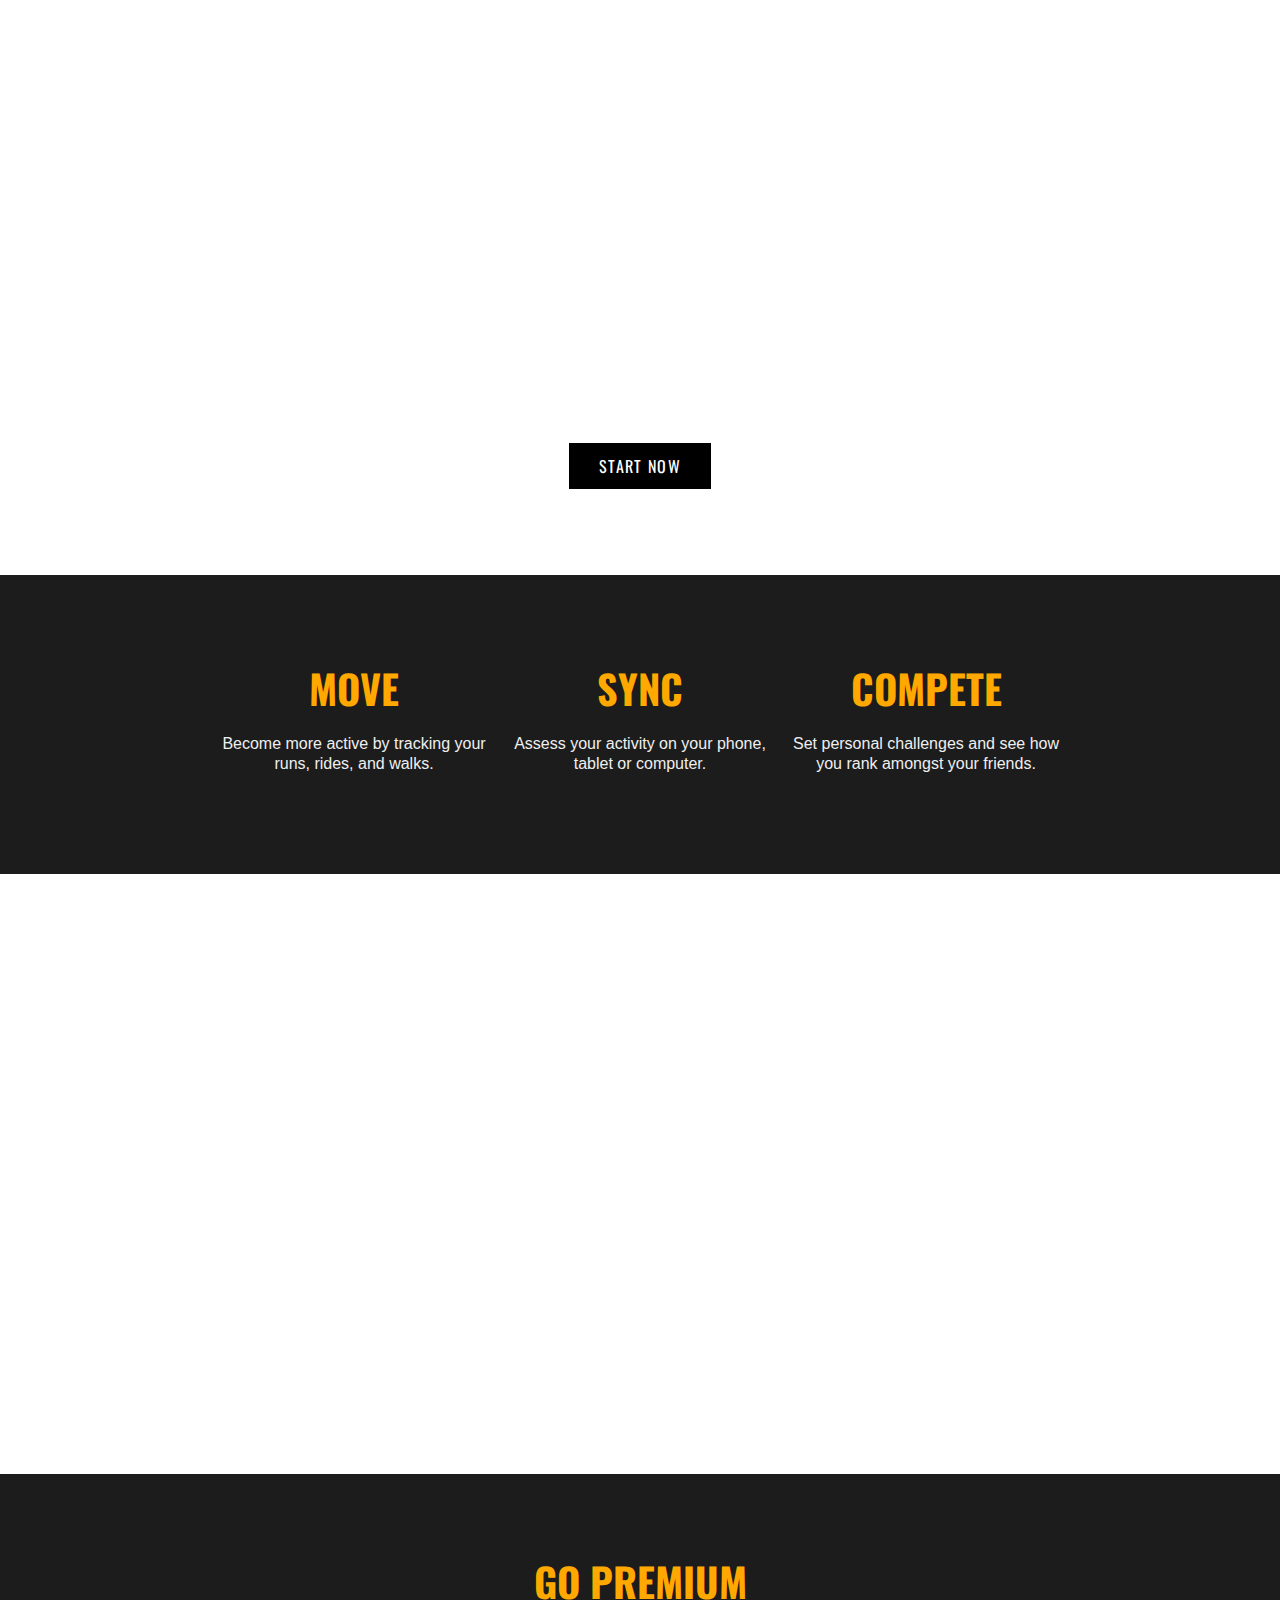
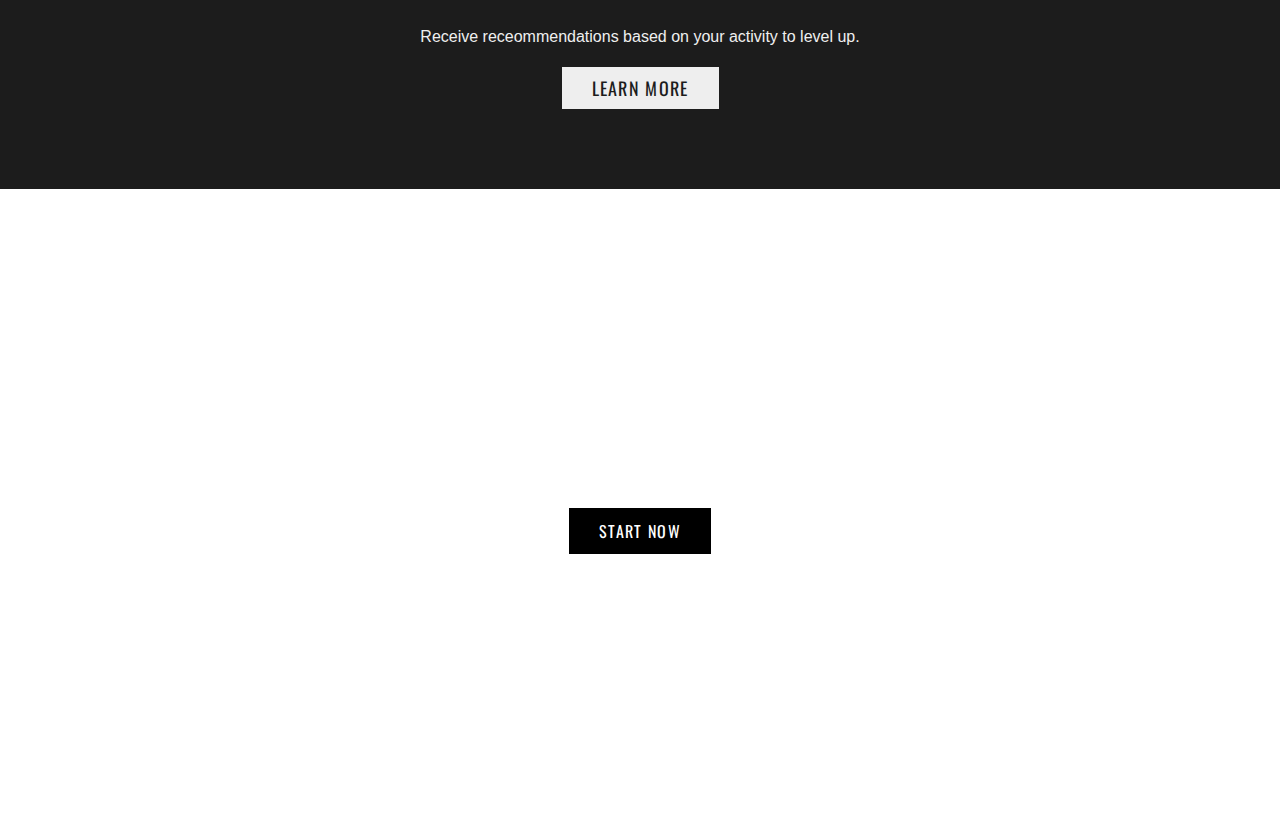
<file: unit_1/level_1/move/index.html>
<!doctype html>
<html>
  <head>
    <link href='http://fonts.googleapis.com/css?family=Oswald:400,700' rel='stylesheet' type='text/css'>
    <link href='style.css' rel='stylesheet' type='text/css'>
  </head>
 
  <body>
    <div class="main">
      <div class="container">
         <h1>Move</h1>
         <p>Form heathly habits to take your fitness to the next level</p> 
         <a class="btn", href=#>Start Now</a>
      </div>
    </div>
<div class="supporting">
      <div class="container">
      
        <div class="col">
          <h2>Move</h2>
          <p>Become more active by tracking your runs, rides, and walks.</p>
        </div>
      
        <div class="col">
          <h2>Sync</h2>
          <p>Assess your activity on your phone, tablet or computer.</p>
        </div>
      
        <div class="col">
          <h2>Compete</h2>
          <p>Set personal challenges and see how you rank amongst your friends.</p>
        </div>
      
        <div class="clearfix"></div>
      
      </div>
    </div>


    <div class="feature">
      <div class="container">
        <h1>Move. Rest. Recover. Move.</h1>
      </div>
    </div>
   
    <div class="supporting">
      <div class="container">
        <h1>Go Premium</h1>
        <p>Receive receommendations based on your activity to level up.</p>
        <a class="btn", href=#>Learn More</a>
      </div>
    </div>


    <div class="footer">
      <div class="container">
        <h1>Stop Scrolling. Start Moving</h1>
        <a class="btn", href=#>Start Now</a>
      </div>
    </div>
     
  </body>
</html>
</file>
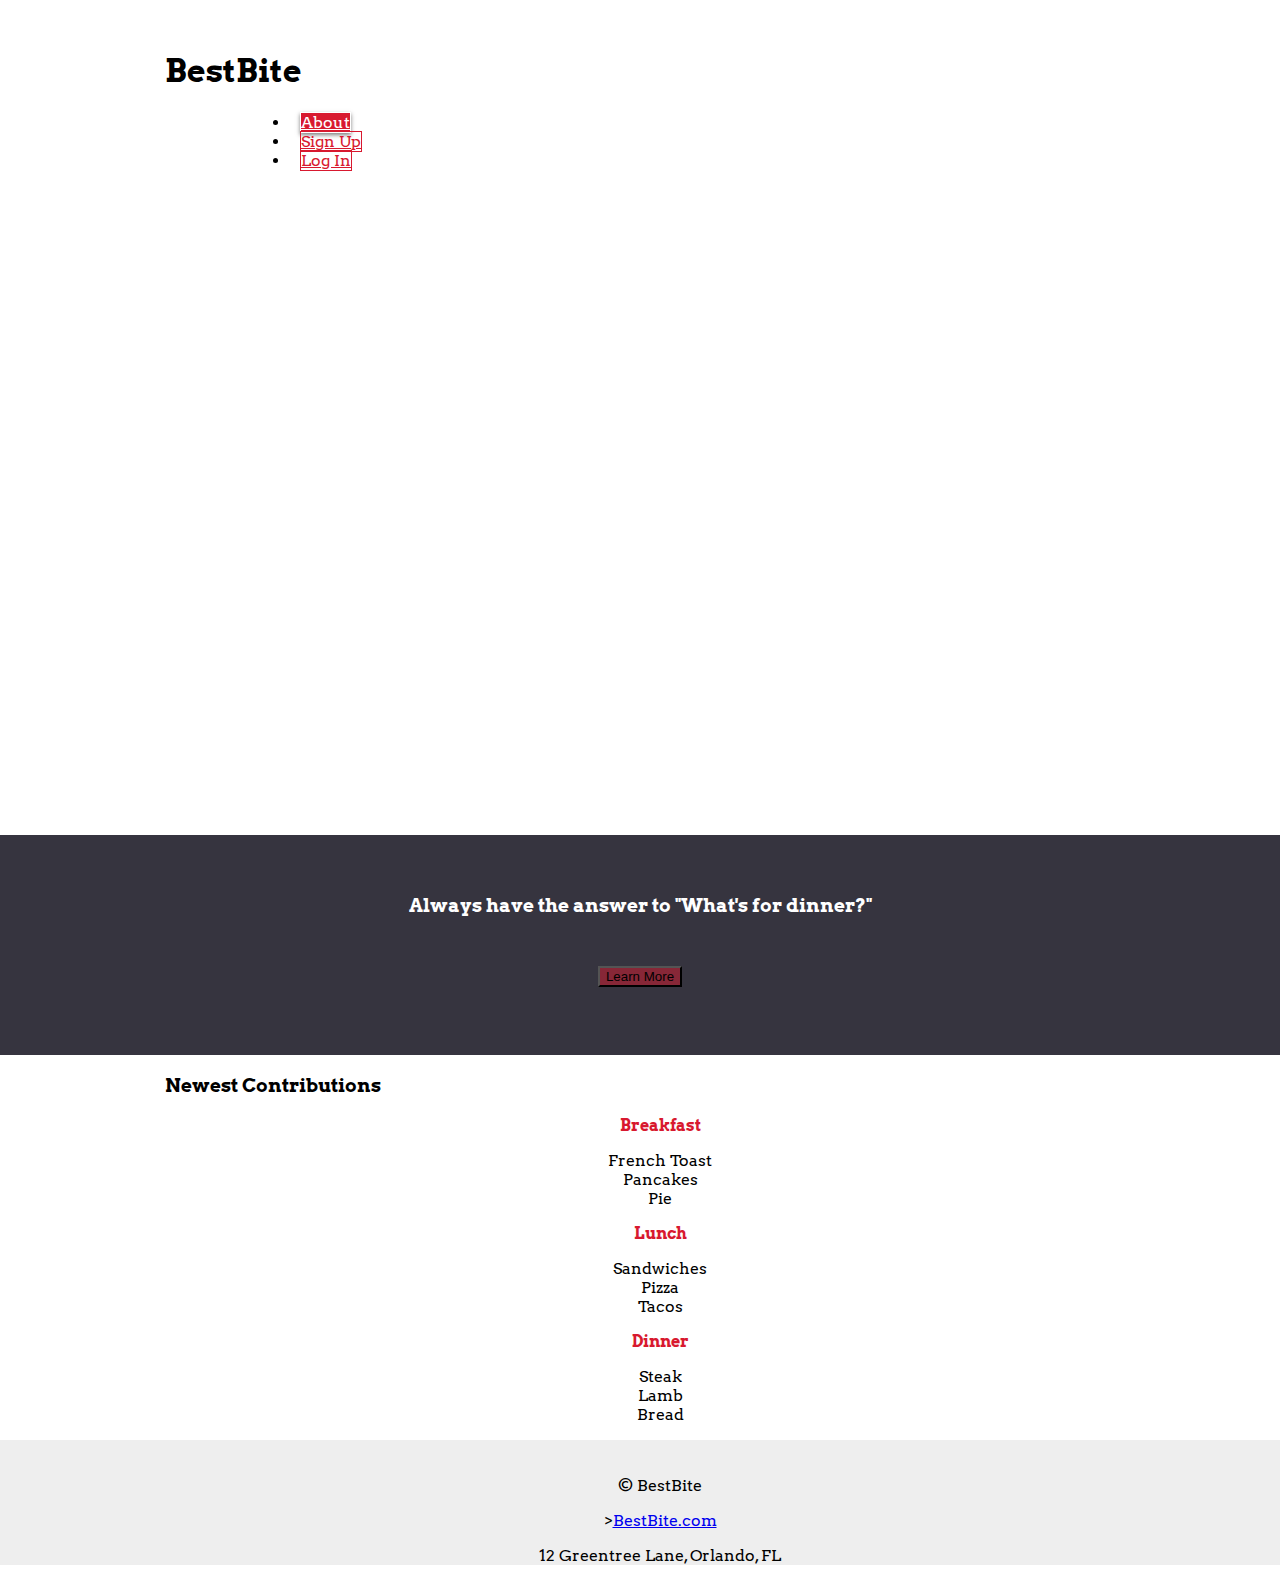
<file: unit_1/level_2/best_bites/index.html>
<!doctype html>
<html>
  <head>
    <link rel="stylesheet" href="http://s3.amazonaws.com/codecademy-content/courses/ltp/css/bootstrap.css">
    <link href='http://fonts.googleapis.com/css?family=Arvo:400,700' rel='stylesheet' type='text/css'>
    <link rel="stylesheet" href="style.css">
  </head>
  <body>

    <div class="header">
      <div class="container">
        <div class="row">
          <div class="col-md-6" class="pull-left">
            <h1>BestBite</h1>
          </div>  
          <div class="col-md-6">
            <ul class="nav nav-pills">
                <li role="presentation" class="active">
                  <a href=#>About</a>
                </li>
                <li role="presentation">
                  <a href=#>Sign Up</a>
                </li>
                <li role="presentation">
                  <a href=#>Log In</a>
                </li>
            </ul>
          </div> 
        </div>
      </div>
    </div>           
     
    <div class="jumbotron">
      <div class="container">
        <div class="row">
          <div class="col-md-4"></div>
          <div class="col-md-4"></div>
          <div class="col-md-4 col-md-offset-8"><h1>Browse.<br>Create.<br>Share.</h1></div>
        </div>
      </div>
    </div>

    <div class="section banner">
      <div class="container">
        <h3>Always have the answer to "What's for dinner?"</h3>
        <button class="btn" class=".btn-lg">Learn More
        </button>
      </div>
    </div>

    <div class="section">
      <div class="container">
           <div class="page-header">
             <h3>Newest Contributions</h3>
           </div>
          
           <div class="row">
             <div class="col-md-4">
               <ul><p>Breakfast</p>
                   <li>French Toast</li>
                   <li>Pancakes</li>
                   <li>Pie</li>
               </ul>
             </div>
             <div class="col-md-4">
               <ul><p>Lunch</p>
                   <li>Sandwiches</li>
                   <li>Pizza</li>
                   <li>Tacos</li>
               </ul>
             </div>
            
             <div class="col-md-4">
               <ul><p>Dinner</p>
                   <li>Steak</li>
                   <li>Lamb</li>
                   <li>Bread</li>
               </ul>
             </div>
           </div>
      </div>
    </div>
   
    <div class="footer">
      <div class="container">
          <div class="row">
              <div class="col-md-4"><ul>&copy BestBite</ul></div>
              <div class="col-md-4"><ul>><a href=#>BestBite.com</a></ul></div>
              <div class="col-md-4"><ul>12 Greentree Lane, Orlando, FL</ul></div>
            </div>
        </div>
    </div>
   
  </body>
</html>
</file>
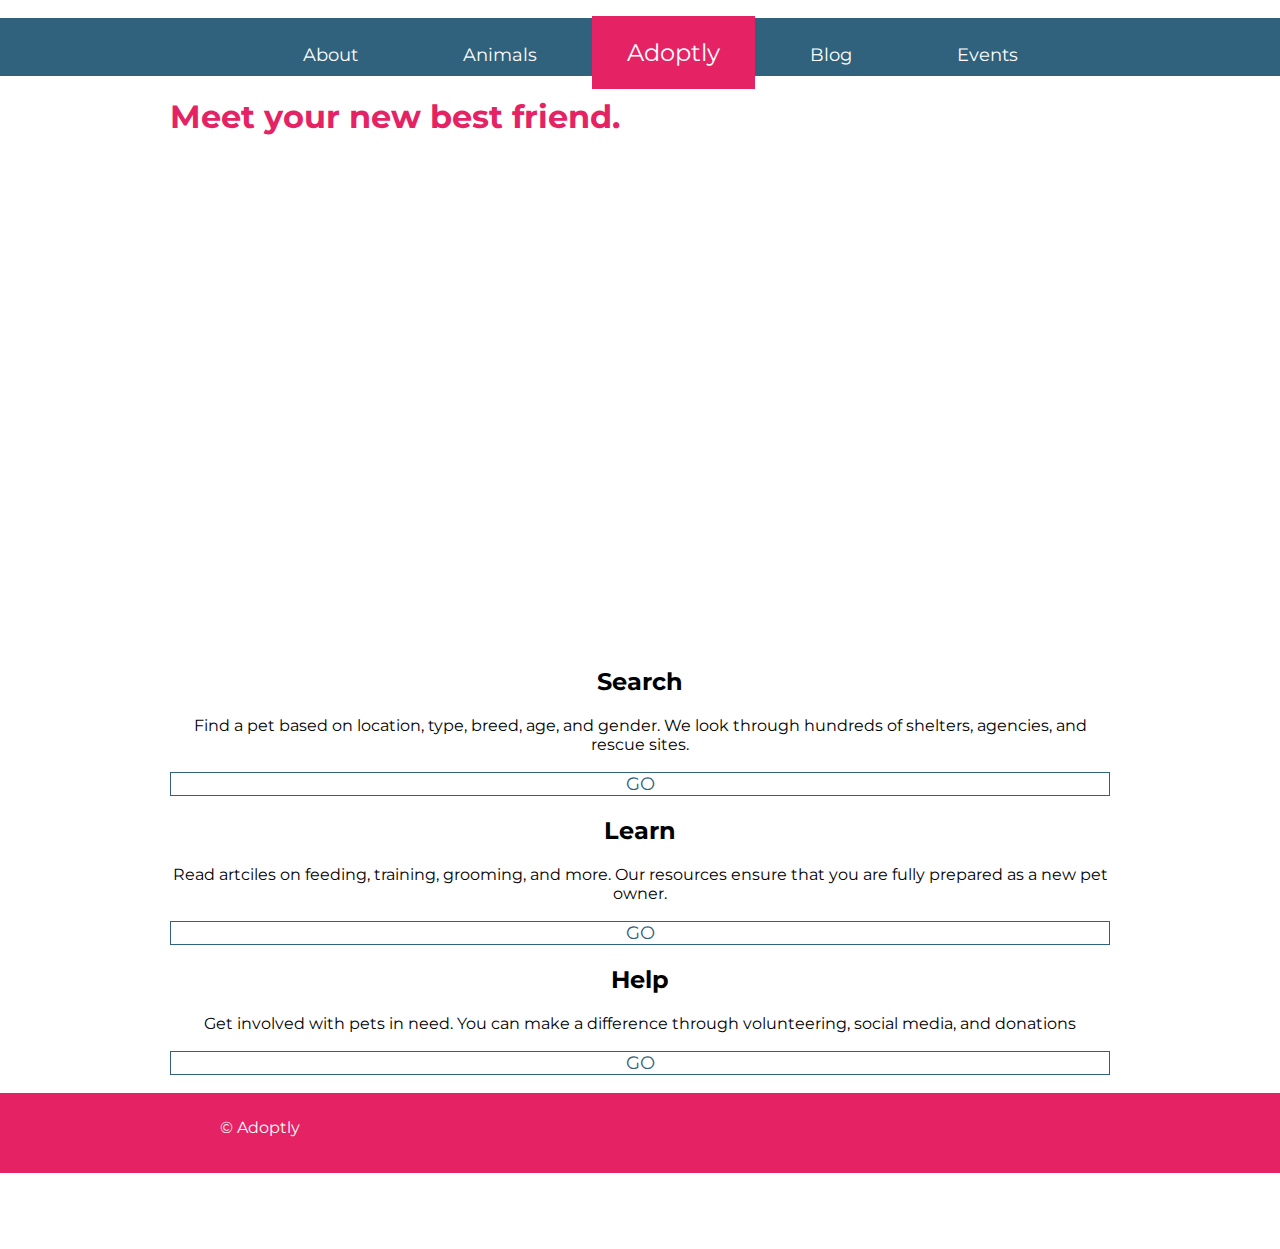
<file: unit_1/level_3/adoptly/index.html>
<!doctype html>
<html>
  <head>
    <link rel="stylesheet" href="http://s3.amazonaws.com/codecademy-content/projects/bootstrap.min.css">
    <link href='http://fonts.googleapis.com/css?family=Montserrat:400,700' rel='stylesheet' type='text/css'>
    <link href='http://fonts.googleapis.com/css?family=Open+Sans:400' rel='stylesheet' type='text/css'>
    <link rel="stylesheet" href="style.css">
  </head>
 
 
  <body>
 
    <div class="header">
      <div class="container">
        <ul>
            <li><a ref=#>About</a></li>
            <li><a ref=#>Animals</a></li>
            <li class="select"><a ref=#>Adoptly</a></li>
            <li><a ref=#> Blog</a></li>
            <li><a ref=#>Events</a></li>
        </ul>
      </div>
    </div>

    <div class="jumbotron">
      <div class="container">
        <h1>Meet your new best friend.</h1>
      </div>
    </div>

    <div class="supporting">
      <div class="container">
        <div class="row">
            <div class="col-md-4">
              <h2>Search</h2>
              <p>Find a pet based on location, type, breed, age, and gender.  We look through hundreds of shelters, agencies, and rescue sites.</p>
              <p class = "go_button"><a href=#>Go</a></p>
            </div>
           
            <div class="col-md-4">
              <h2>Learn</h2>
              <p>Read artciles on feeding, training, grooming, and more.  Our resources ensure that you are fully prepared as a new pet owner.</p>
              <p class = "go_button"><a href=#>Go</a></p>
            </div>
           
            <div class="col-md-4">
              <h2>Help</h2>
              <p>Get involved with pets in need. You can make a difference through volunteering, social media, and donations</p>
              <p class = "go_button" ><a href=# >Go</a></p>
            </div>
        </div>
      </div>
    </div>
   
    <div class="footer">
      <div class="container">
        <div class="row">
            <div class="col-md-4">
              <p>&copy Adoptly</p>
            </div>
           
            <div class="col-md-4">

            </div>
           
            <div class="col-md-4">
              <ul>
                  <li><a href=#>FAQ</a></li>
                  <li><a href=#>Contact</a></li>
              </ul>
            </div>
           
        </div>
      </div>
    </div>
   
  </body>
</html>
</file>
<file: unit_1/level_1/move/style.css>
html, body {
  margin: 0;
}

h1, h2, a {
  font-family: 'Oswald', sans-serif;
  text-align: center;
}

p {
  font-family: Helvetica, Arial, sans-serif;
  text-align: center;
}

.container {
  width: 940px;
  margin: 0 auto;
}

.btn{
  background-color: black;
  color: #fff;
  font-size: 16px;
  letter-spacing: 1.3px;
  padding: 11px 30px;
  text-decoration: none;
  text-transform: uppercase;
  text-align: center;
}

/* Main */

.main {
  height: 600px;
  background: url(http://s3.amazonaws.com/codecademy-content/projects/move/bg.jpg) no-repeat center center fixed;
  -webkit-background-size: cover;
  -moz-background-size: cover;
  -o-background-size: cover;
   background-size: cover;
   text-align: center;
}

.main h1 {
  font-size: 200px;
  color:white;
  text-transform:uppercase;
  padding-top:150px;
  margin:-25px;
}

.main p {
  font-size: 18px;
  color:white;
}

/* Supporting */

.supporting {
  text-align: center;
  padding: 50px 0 80px;
  background-color:#1c1c1c;
}

.supporting .col {
  width: 30%;
  background-color: #1c1c1c;
  display:inline-block;
}

.supporting h1,
.supporting h2 {
  color: #ffa800;
  font-size: 40px;
  margin-bottom: 10px;
  text-transform:uppercase;
}

.clearfix {
  clear: both;
}

.supporting p {
  color: #efefef;
  margin-bottom: 20px;
  line-height: 20px;
}

.supporting .btn {
  background-color: #eee;
  color: #1c1c1c;
  font-size: 18px;
  padding: 8px 30px;
  text-decoration: none;
  display: inline-block;
}

/* Feature */
.feature {
  height: 600px;
  background:url(http://s3.amazonaws.com/codecademy-content/projects/move/feature.jpg);
  -webkit-background-size: cover;
  -moz-background-size: cover;
  -o-background-size: cover;
   background-size: cover;
   background-position: 0 -100px;
   background-repeat: no-repeat;
}

.feature h1,
.feature h2 {
  color: #fff;
  font-size: 60px;
  margin: 0;
  padding-top: 250px;
  text-transform:uppercase;
}

/* Footer */
.footer {
  height: 600px;
  background:url(http://s3.amazonaws.com/codecademy-content/projects/move/footer.jpg);
  -webkit-background-size: cover;
  -moz-background-size: cover;
  -o-background-size: cover;
   background-size: cover;
   text-align: center;
}

.footer h1,
.footer h2 {
  color: #fff;
  font-size: 40px;
  margin: 0 0 20px 0;
  padding-top:250px;
  text-transform:uppercase
}

.footer p {
  color: #fff;
  margin: 0 0 20px 0;
  font-size: 18px;
}
</file>
<file: unit_1/level_2/best_bites/style.css>
html, body {
  margin: 0;
  padding: 0;
  font-family: 'Arvo', serif;
  font-size: 16px;
}



.container {
  width: 950px;
  margin: 0 auto;
}


/* Header */

.header{
  padding:30px;
  height:125px;
}

.nav-pills{
  margin-left:85px;
}

.nav-pills li a {
  color: #d8192f;
  border-style: solid;
  border-width:1px;
  margin:10px;
}


.nav-pills li.active a,
.nav-pills li a:hover,
.section .btn:hover {
  background-color:rgba(216,25,47,1);
  box-shadow:0 2px 4px rgba(0,0,0,.5);
  color:#fff;
}


/* Jumbotron */
.jumbotron {
  height: 500px;
  background: url(http://s3.amazonaws.com/codecademy-content/projects/bestbite/bg.jpg) no-repeat center center;
  -webkit-background-size: cover;
  -moz-background-size: cover;
  -o-background-size: cover;
  background-size:cover;
  height: 550px;
  text-align:right;
  color:white;
  padding-top:100px;
}


/* Banner */

.btn{
    background-color:rgba(216,25,47,.5);
    margin-top:30px;
}

.section p{
   font-weight:600;
   text-align:center;
   color:#d8192f;
 
}

.section li{
    list-style-type:none;
    text-align:center
}
.banner, .supporting {
  text-align: center;
  padding-top: 40px;
}

.banner {
  background-color:#36343f;
  height:180px;
  color: #fff;
}

.footer{
    background-color:#eeeeee;
    text-align:center;
    padding-top:20px;
}
</file>
<file: unit_1/level_3/adoptly/style.css>
html, body {
  margin: 0;
  padding: 0;
  font-family: 'Montserrat', sans-serif;
}

.header{
    text-align: center;
    font-size: 18px;
    background-color:#30627E;
    color:white;
}


.header ul{
    padding-top:20px;
    padding-bottom:9px;
}

.header li{
    display: inline;
    text-decoration: none;
    list-style-type: none;
    color: white;
    padding: 0px 50px;
}

.header a{
    display: inline;
    text-decoration: none;
    list-style-type: none;
    color: white;
}

.header .select{
    background-color: #E52364;
    padding: 22px 35px;
    font-size: 24px;
}

.jumbotron{
    background:url(http://s3.amazonaws.com/codecademy-content/projects/adoptly/bg.jpg) no-repeat center center;
  -webkit-background-size: cover;
  -moz-background-size: cover;
  -o-background-size: cover;
  background-size:cover;
  height: 550px;
  color:#E52364;
}

.supporting {
  display:inline;
  text-align: center;
}

.go_button{
  color: #30627E;
  border-style:solid;
  border-color:#30627E;
  border-width:1px;
  font-size: 18px;
  margin:0 55 25 55;
  padding: 5 0 5 0;
 
}

.go_button a{
  text-decoration: none;
  text-transform: uppercase;
  color:#30627E;
}

.footer{
    background-color:#E52364;
    height:80px;
 
}

.footer p{
    line-height:70px;
    margin-left:50px;
    color: white;
}

.footer li{
    list-style-type: none;
    display: inline;
    color: white;
}

.footer a{
    line-height:70px;
    margin-left:50px;
    text-decoration: none;
    padding: 0 10 0 10;
    color: white;
}



.container {
  width: 940px;
  margin: 0 auto;
}
</file>
